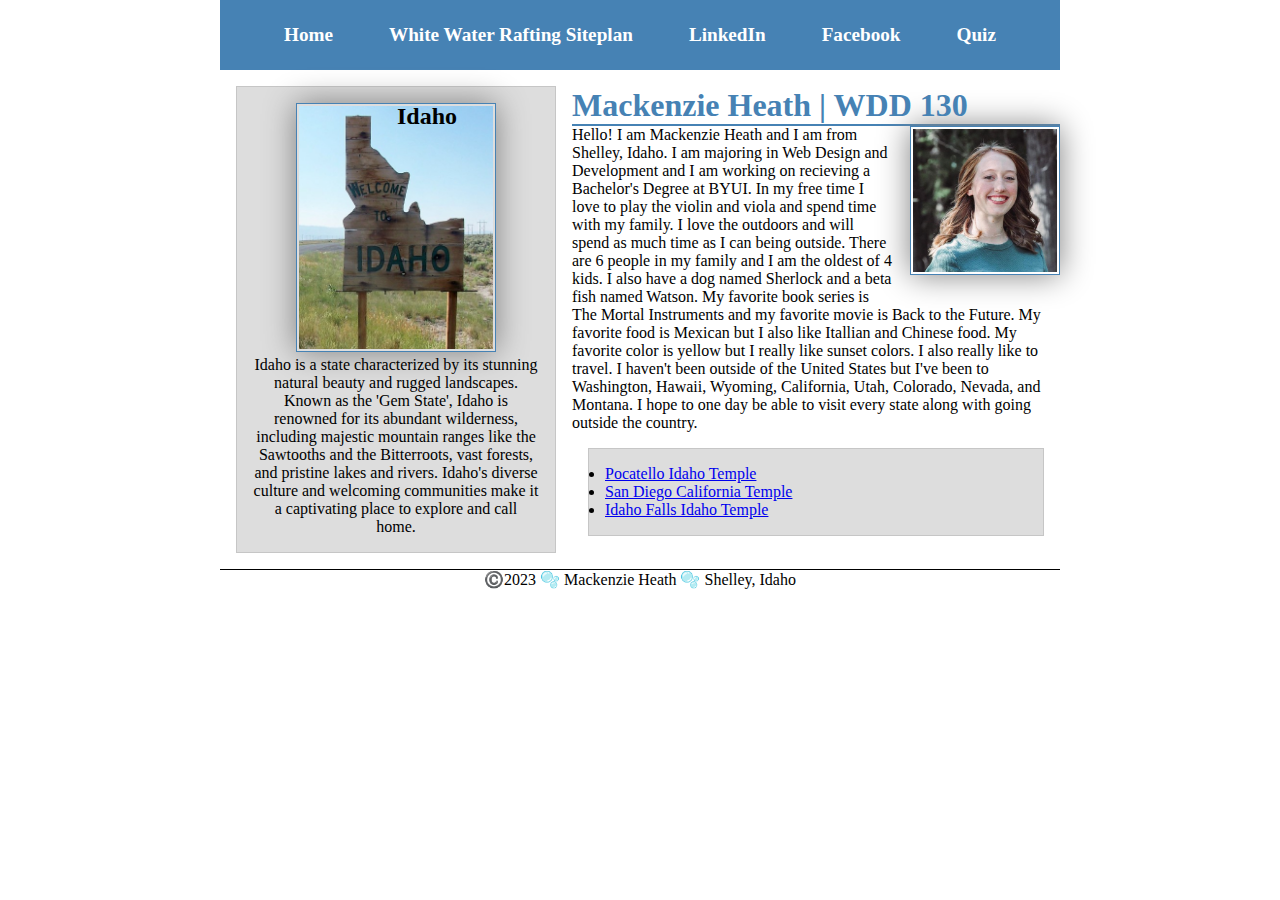
<file: index.html>
<!DOCTYPE html>
<html lang="en-US">
    <head>
        <meta charset="UTF-8">
        <meta name="viewport" content="width=device-width, initial-scale=1.0">
        <title>Mackenzie Heath | WDD 130</title>
        <meta name="description" content="The purpose of this page is for people to get to know me as the 
        webdesigner and where I'm from.">
        <meta name="author" content="Mackenzie Heath">
        <link rel="stylesheet" href="styles/styles.css">
    </head>
    <body>
        <header>
            <nav>
                <a href="wwr/index.html">Home</a>
                <a href="wwr/site-plan-rafting.html">White Water Rafting Siteplan</a>
                <a href="https://linkedin.com">LinkedIn</a>
                <a href="https://facebook.com">Facebook</a>
                <a href="quiz.html">Quiz</a>
            </nav>
        </header>
        <div class="grid">
            <main>
                <h1>Mackenzie Heath | WDD 130</h1>
                <img src="images/profile.jpg" alt="Hello, my name is Mackenzie Heath" width="200">
                <p>
                    Hello! I am Mackenzie Heath and I am from Shelley, Idaho. I am majoring in 
                    Web Design and Development and I am working on recieving a Bachelor's Degree
                    at BYUI. In my free time I love to play the violin and viola and spend time 
                    with my family. I love the outdoors and will spend as much time as I can being 
                    outside. There are 6 people in my family and I am the oldest of 4 kids. I also have
                    a dog named Sherlock and a beta fish named Watson. My favorite book series is The Mortal
                    Instruments and my favorite movie is Back to the Future. My favorite food is Mexican but I 
                    also like Itallian and Chinese food. My favorite color is yellow but I really like sunset
                    colors. I also really like to travel. I haven't been outside of the United States but I've
                    been to Washington, Hawaii, Wyoming, California, Utah, Colorado, Nevada, and Montana. I hope
                    to one day be able to visit every state along with going outside the country.
                </p>
                <ul class="box">
                    <li><a href="https://www.churchofjesuschrist.org/temples/details/pocatello-idaho-temple?lang=eng" target="_blank">Pocatello Idaho Temple</a></li>
                    <li><a href="https://www.churchofjesuschrist.org/temples/details/san-diego-california-temple?lang=eng" target="_blank">San Diego California Temple</a></li>
                    <li><a href="https://www.churchofjesuschrist.org/temples/details/idaho-falls-idaho-temple?lang=eng" target="_blank">Idaho Falls Idaho Temple</a></li>
                </ul>
            </main>
            <aside class="box">
                <h2>Idaho</h2>
                <img src="images/Idaho.jpg" alt="Welcome to Idaho">
                <p>Idaho is a state characterized by its stunning natural beauty and rugged landscapes. 
                    Known as the 'Gem State', Idaho is renowned for its abundant wilderness, including majestic 
                    mountain ranges like the Sawtooths and the Bitterroots, vast forests, and pristine lakes and rivers. 
                    Idaho's diverse culture and welcoming communities make it a captivating place to explore and call home. </p>
            </aside>
        </div>
        <footer>
            <p>©️2023 🫧 Mackenzie Heath 🫧 Shelley, Idaho</p>
        </footer>
    </body>
    <!--Last Modified 10/23/23-->
</html>
</file>
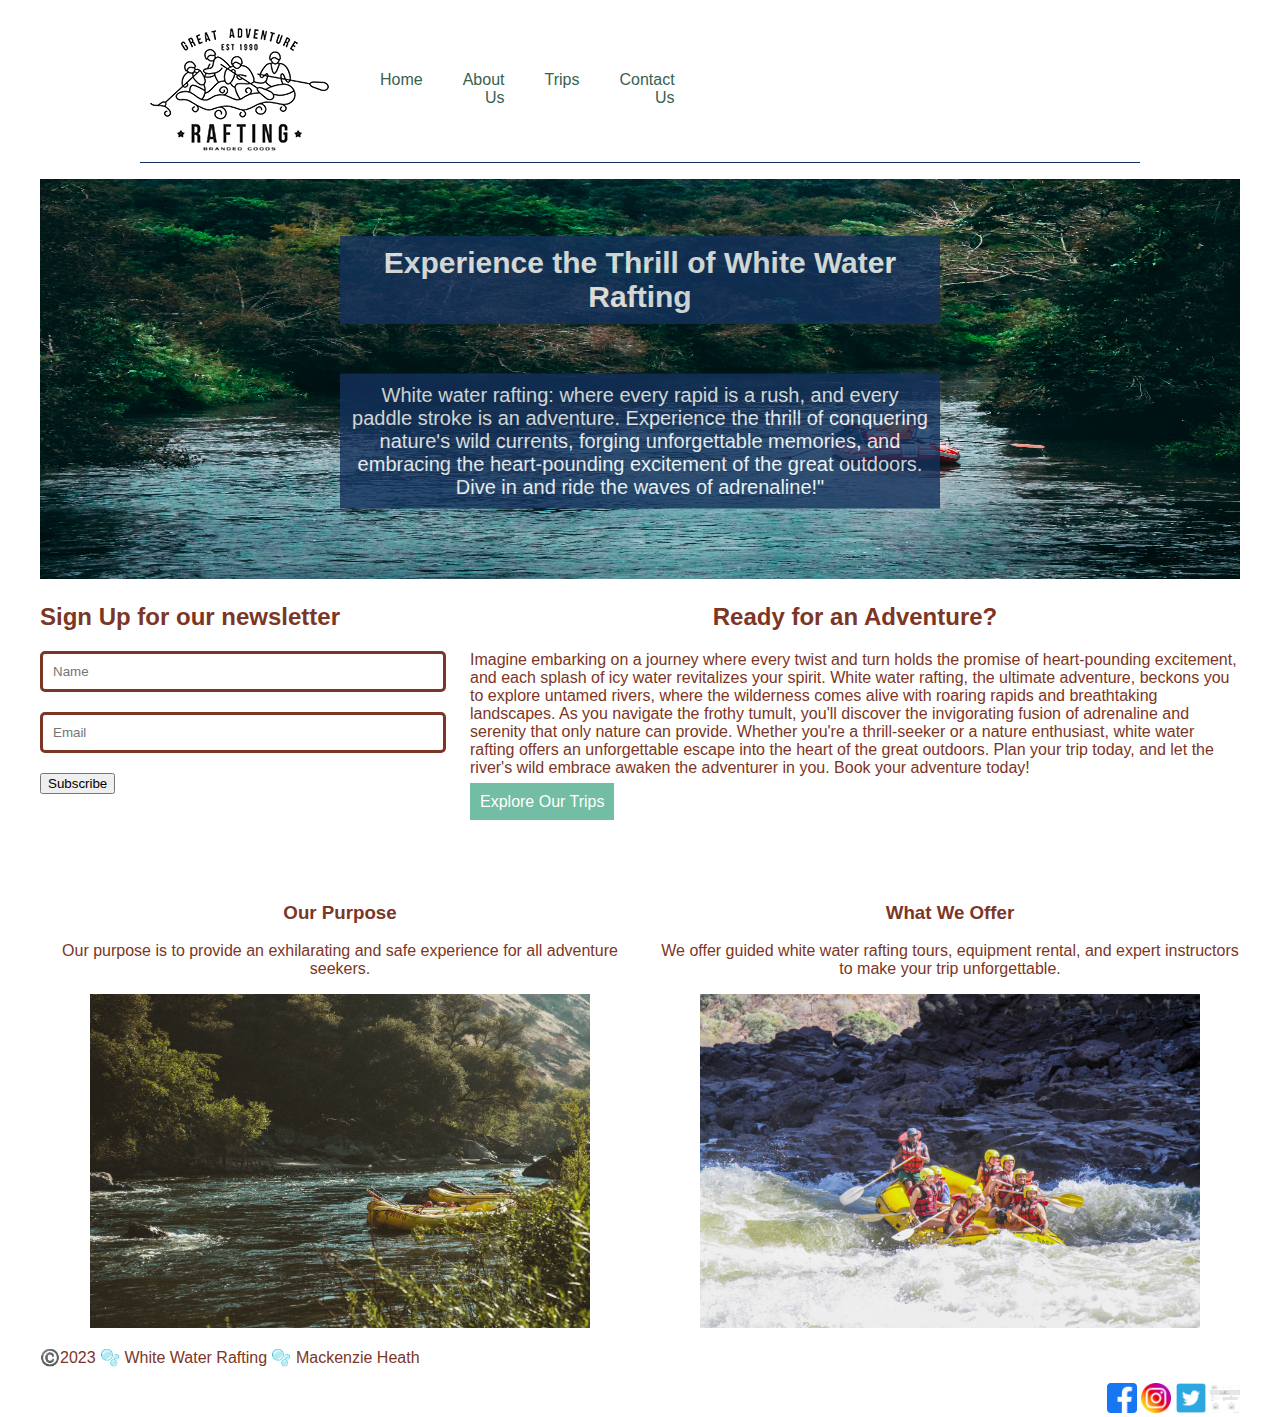
<file: wwr/index.html>
<!DOCTYPE html>
<html lang="en">
<head>
    <meta charset="UTF-8">
    <meta http-equiv="X-UA-Compatible" content="IE=edge">
    <meta name="viewport" content="width=device-width, initial-scale=1.0">
    <title>Home | Great Adventure Rafting</title>
    <meta name="description" content="The purpose of this Home page is to introduce the company Great Adventure Rafting, convey its 
    mission and values, and establish trust with website visitors by providing insight into its history 
    and the people behind the organization.">
    <meta name="author" content="Mackenzie Heath">
    <link rel="stylesheet" href="styles/rafting.css">
</head>
<body>
    <header>
        <img class="logo" src="images/rafting-logo.png" alt="Rafting Site Logo">
        <nav class="navigation">
            <a href="index.html">Home</a>
            <a href="about.html">About Us</a>
            <a href="trips.html">Trips</a>
            <a href="contact.html">Contact Us</a>
        </nav>
    </header>
    <main>
        <div class="message">
            <img src="images/raft.jpg" alt="Big Raft">
            <h1>Experience the Thrill of White Water Rafting</h1>
            <p>
                White water rafting: where every rapid is a rush, and every paddle stroke is an adventure. 
                Experience the thrill of conquering nature's wild currents, forging unforgettable memories, 
                and embracing the heart-pounding excitement of the great outdoors. Dive in and ride the waves 
                of adrenaline!"
            </p>
        </div>
        <div class="griddy"> 
            <section class="newsletter">
                <h2>Sign Up for our newsletter</h2>
                <form>
                    <input type="text" placeholder="Name">
                    <input type="text" placeholder="Email">
                    <button type="submit">Subscribe</button>
                </form>
            </section>
            <section class="cta">
                <h2>Ready for an Adventure?</h2>
                <p>
                    Imagine embarking on a journey where every twist and turn holds the promise of heart-pounding 
                    excitement, and each splash of icy water revitalizes your spirit. White water rafting, the ultimate 
                    adventure, beckons you to explore untamed rivers, where the wilderness comes alive with roaring rapids 
                    and breathtaking landscapes. As you navigate the frothy tumult, you'll discover the invigorating fusion 
                    of adrenaline and serenity that only nature can provide. Whether you're a thrill-seeker or a nature enthusiast, 
                    white water rafting offers an unforgettable escape into the heart of the great outdoors. Plan your trip today, 
                    and let the river's wild embrace awaken the adventurer in you. Book your adventure today!
                </p>
                <a href="./trips.html">Explore Our Trips</a>
            </section>
        </div>
        <section class="purpose">
            <div class="p-items">
                <h3>Our Purpose</h3>
                <p>
                    Our purpose is to provide an exhilarating and safe experience for all adventure seekers.
                </p>
                <img src="images/raft2.jpg" alt="Rafting">
            </div>
            <div class="o-items">
                <h3>What We Offer</h3>                <p>
                    We offer guided white water rafting tours, equipment rental, and expert instructors to make your trip unforgettable.
                </p>
                <img src="images/raft3.jpg" alt="Raft">
            </div>
        </section>
    </main>
    <footer>
        <p>©️2023 🫧 White Water Rafting 🫧 Mackenzie Heath</p>
        <nav class="sociallinks">
            <a href="https://facebook.com">
                <img src="images/fbicon.png" alt="Facebook" width="30">
            </a>
            <a href="https://instagram.com">
                <img src="images/igicon.png" alt="Instagram" width="30">
            </a>
            <a href="https://twitter.com">
                <img src="images/twicon.png" alt="Twitter" width="30">
            </a>
            <a href="images/home-wireframe.png">
                <img src="images/home-wireframe.png" alt="Wireframe" width="30">
            </a>
        </nav>
    </footer>
</body>
</html>
</file>
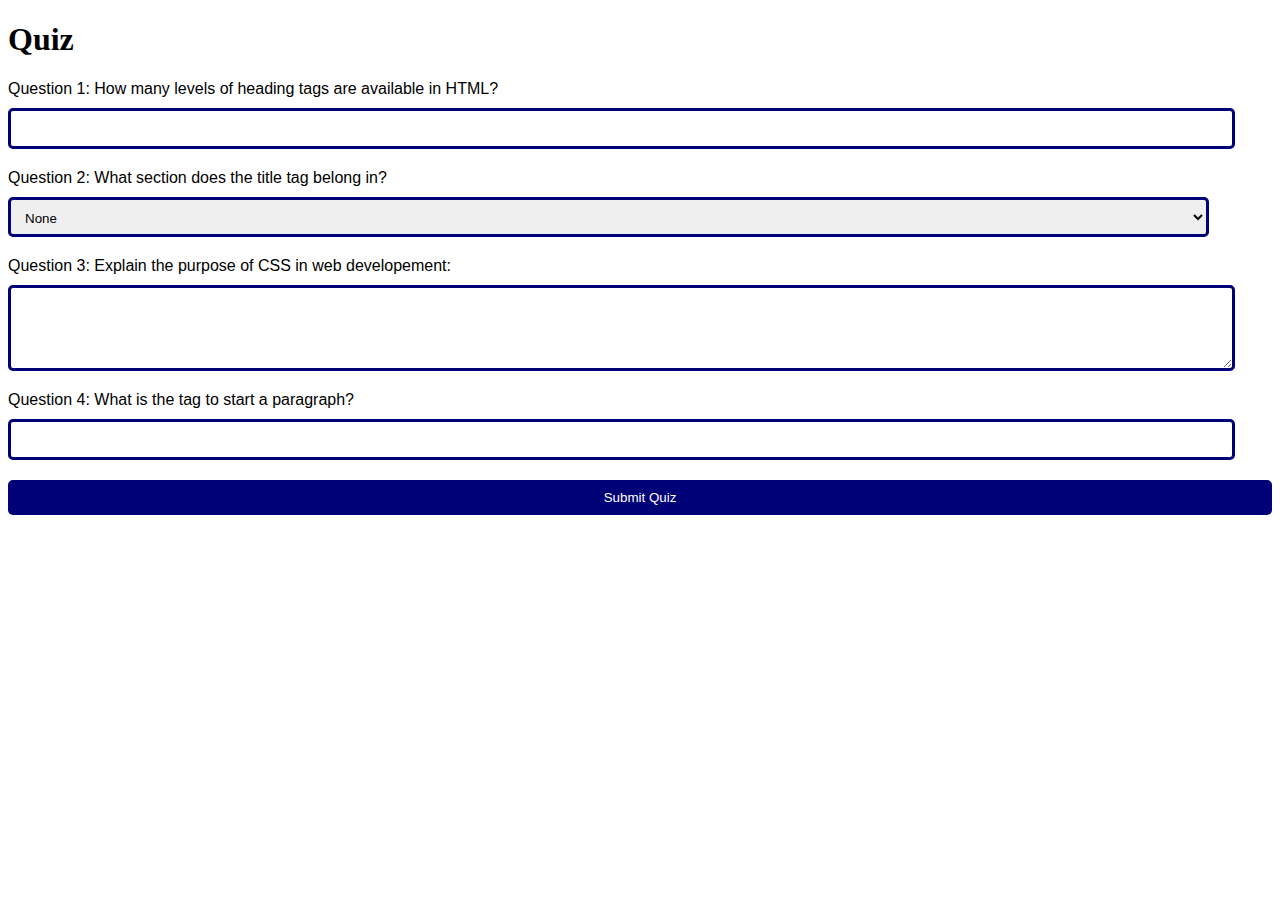
<file: quiz.html>
<!DOCTYPE html>
<html lang="en">
<head>
    <meta charset="UTF-8">
    <meta name="viewport" content="width=device-width, initial-scale=1.0">
    <title>HTML and CSS Quiz</title>
    <meta name="description" content="description">
    <meta name="author" content="Mackenzie Heath">
    <link rel="stylesheet" type="text/css" href="styles/quiz.css">
</head>
<body>
    <h1>Quiz</h1>
    <form action="submit_quiz.php" method="post">
        <label for="q1">Question 1: How many levels of heading tags are available in HTML?</label>
        <input type="number" id="q1" name="q1" required>

        <label for="q2">Question 2: What section does the title tag belong in?</label>
        <select id="q2" name="q2" required>
            <option value="a">None</option>
            <option value="b"> &lt;head&gt; </option>
            <option value="c"> &lt;body&gt; </option>
            <option value="d"> &lt;paragraph&gt; </option>
        </select>

        <label for="q3">Question 3: Explain the purpose of CSS in web developement:</label>
        <textarea id="q3" name="q3" rows="4" required></textarea>

        <label for="q4">Question 4: What is the tag to start a paragraph?</label>
        <input type="text" id="q4" name="q4" required>

        <button type="submit">Submit Quiz</button>
    </form>
</body>
</html>
</file>
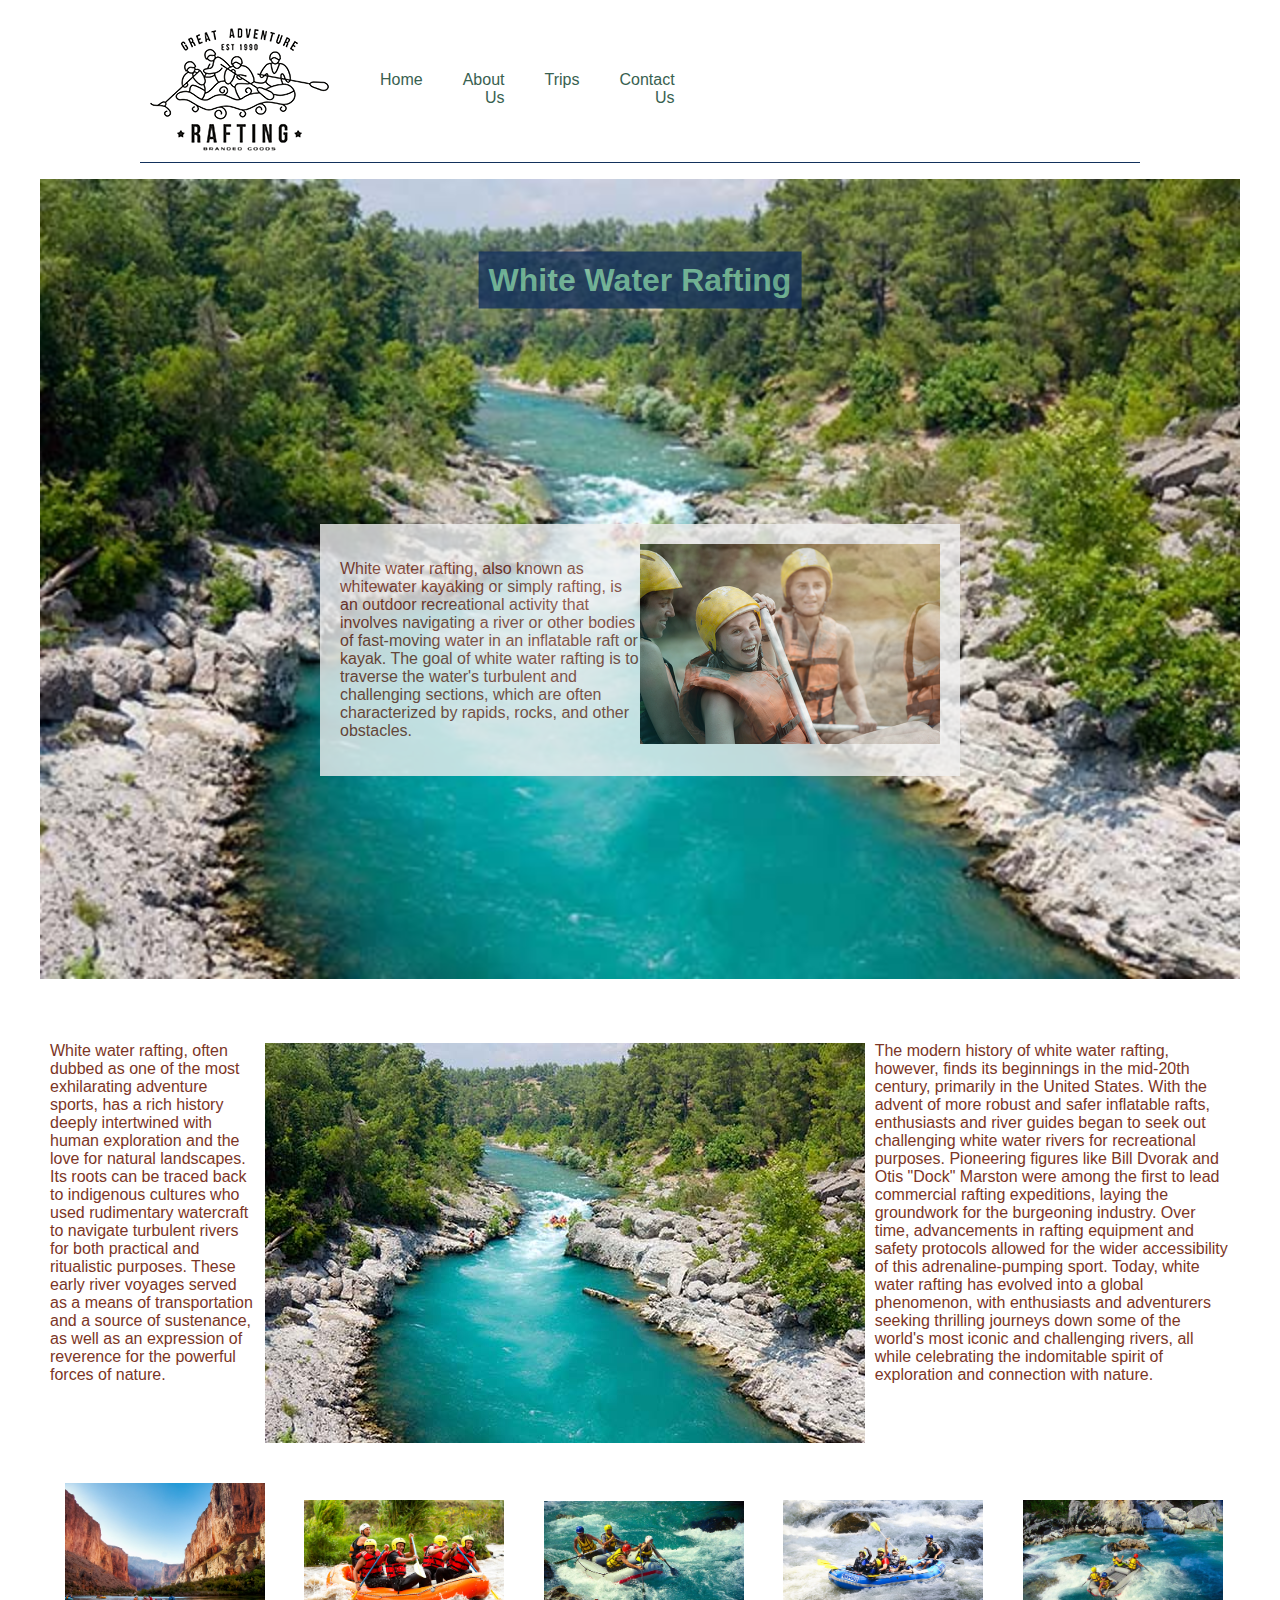
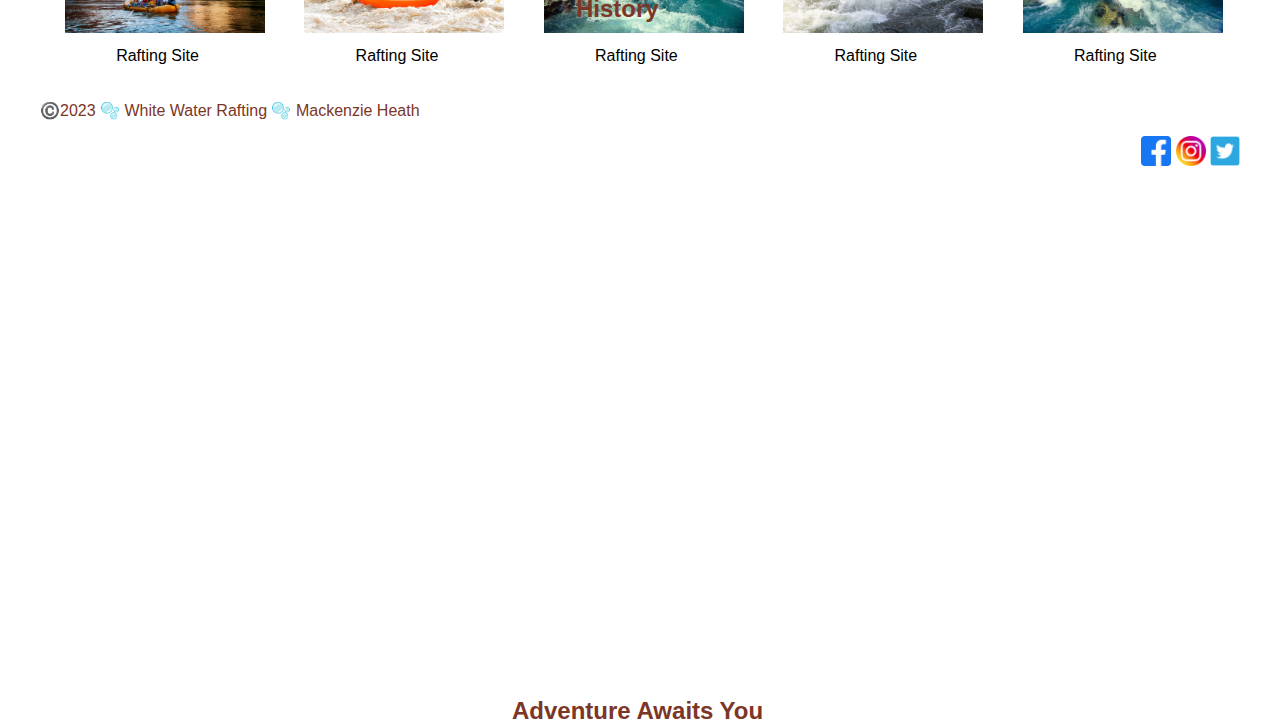
<file: wwr/about.html>
<!DOCTYPE html>
<html lang="en">
<head>
    <meta charset="UTF-8">
    <meta http-equiv="X-UA-Compatible" content="IE=edge">
    <meta name="viewport" content="width=device-width, initial-scale=1.0">
    <title>About Us | Great Adventure Rafting</title>
    <meta name="description" content="The purpose of this About Us page is to introduce the company Great Adventure Rafting, convey its 
    mission and values, and establish trust with website visitors by providing insight into its history 
    and the people behind the organization.">
    <meta name="author" content="Mackenzie Heath">
    <link rel="stylesheet" href="styles/rafting.css">
</head>
<body>
    <header>
        <img class="logo" src="images/rafting-logo.png" alt="Rafting Site Logo">
        <nav class="navigation">
            <a href="index.html">Home</a>
            <a href="about.html">About Us</a>
            <a href="trips.html">Trips</a>
            <a href="contact.html">Contact Us</a>
        </nav>
    </header>
    <main>
        <div class="hero">
            <img src="images/bgimg.jpg" alt="Background">
            <h1>White Water Rafting</h1>
        </div>
        <article class="happy">
            <img src="images/happyclient.png" alt="Happy Client">
            <p>
                White water rafting, also known as whitewater kayaking or simply rafting, is an outdoor 
                recreational activity that involves navigating a river or other bodies of fast-moving water 
                in an inflatable raft or kayak. The goal of white water rafting is to traverse the water's 
                turbulent and challenging sections, which are often characterized by rapids, rocks, and other 
                obstacles.
            </p>
        </article>
        <section class="hist">
            <h2 class="hist-title">History</h2>
            <p class="left-paragraph">
                White water rafting, often dubbed as one of the most exhilarating adventure sports, has a rich history deeply intertwined 
                with human exploration and the love for natural landscapes. Its roots can be traced back to indigenous cultures who used 
                rudimentary watercraft to navigate turbulent rivers for both practical and ritualistic purposes. These early river voyages 
                served as a means of transportation and a source of sustenance, as well as an expression of reverence for the powerful 
                forces of nature.
            </p>
            <img src="images/bgimg.jpg" alt="history-img">
            <p class="right-paragraph">
                The modern history of white water rafting, however, finds its beginnings in the mid-20th century, primarily in the 
                United States. With the advent of more robust and safer inflatable rafts, enthusiasts and river guides began to seek 
                out challenging white water rivers for recreational purposes. Pioneering figures like Bill Dvorak and Otis "Dock" Marston 
                were among the first to lead commercial rafting expeditions, laying the groundwork for the burgeoning industry. Over time, 
                advancements in rafting equipment and safety protocols allowed for the wider accessibility of this adrenaline-pumping sport. 
                Today, white water rafting has evolved into a global phenomenon, with enthusiasts and adventurers seeking thrilling journeys 
                down some of the world's most iconic and challenging rivers, all while celebrating the indomitable spirit of exploration and 
                connection with nature.
            </p>
        </section>
        <section class="adventure">
            <h2>Adventure Awaits You</h2>
                <figure>
                    <img src="images/wwr1.jpg">
                    <figcaption>Rafting Site</figcaption>
                </figure>
                <figure>
                    <img src="images/wwr2.jpg">
                    <figcaption>Rafting Site</figcaption>
                </figure>
                <figure>
                    <img src="images/wwr3.jpg">
                    <figcaption>Rafting Site</figcaption>
                </figure>
                <figure>
                    <img src="images/wwr4.jpg">
                    <figcaption>Rafting Site</figcaption>
                </figure>
                <figure>
                    <img src="images/wwr5.jpg">
                    <figcaption>Rafting Site</figcaption>
                </figure>
        </section>
    </main>
    <footer>
        <p>©️2023 🫧 White Water Rafting 🫧 Mackenzie Heath</p>
        <nav class="sociallinks">
            <a href="https://facebook.com">
                <img src="images/fbicon.png" alt="Facebook" width="30">
            </a>
            <a href="https://instagram.com">
                <img src="images/igicon.png" alt="Instagram" width="30">
            </a>
            <a href="https://twitter.com">
                <img src="images/twicon.png" alt="Twitter" width="30">
            </a>
        </nav>
    </footer>
</body>
</html>
</file>
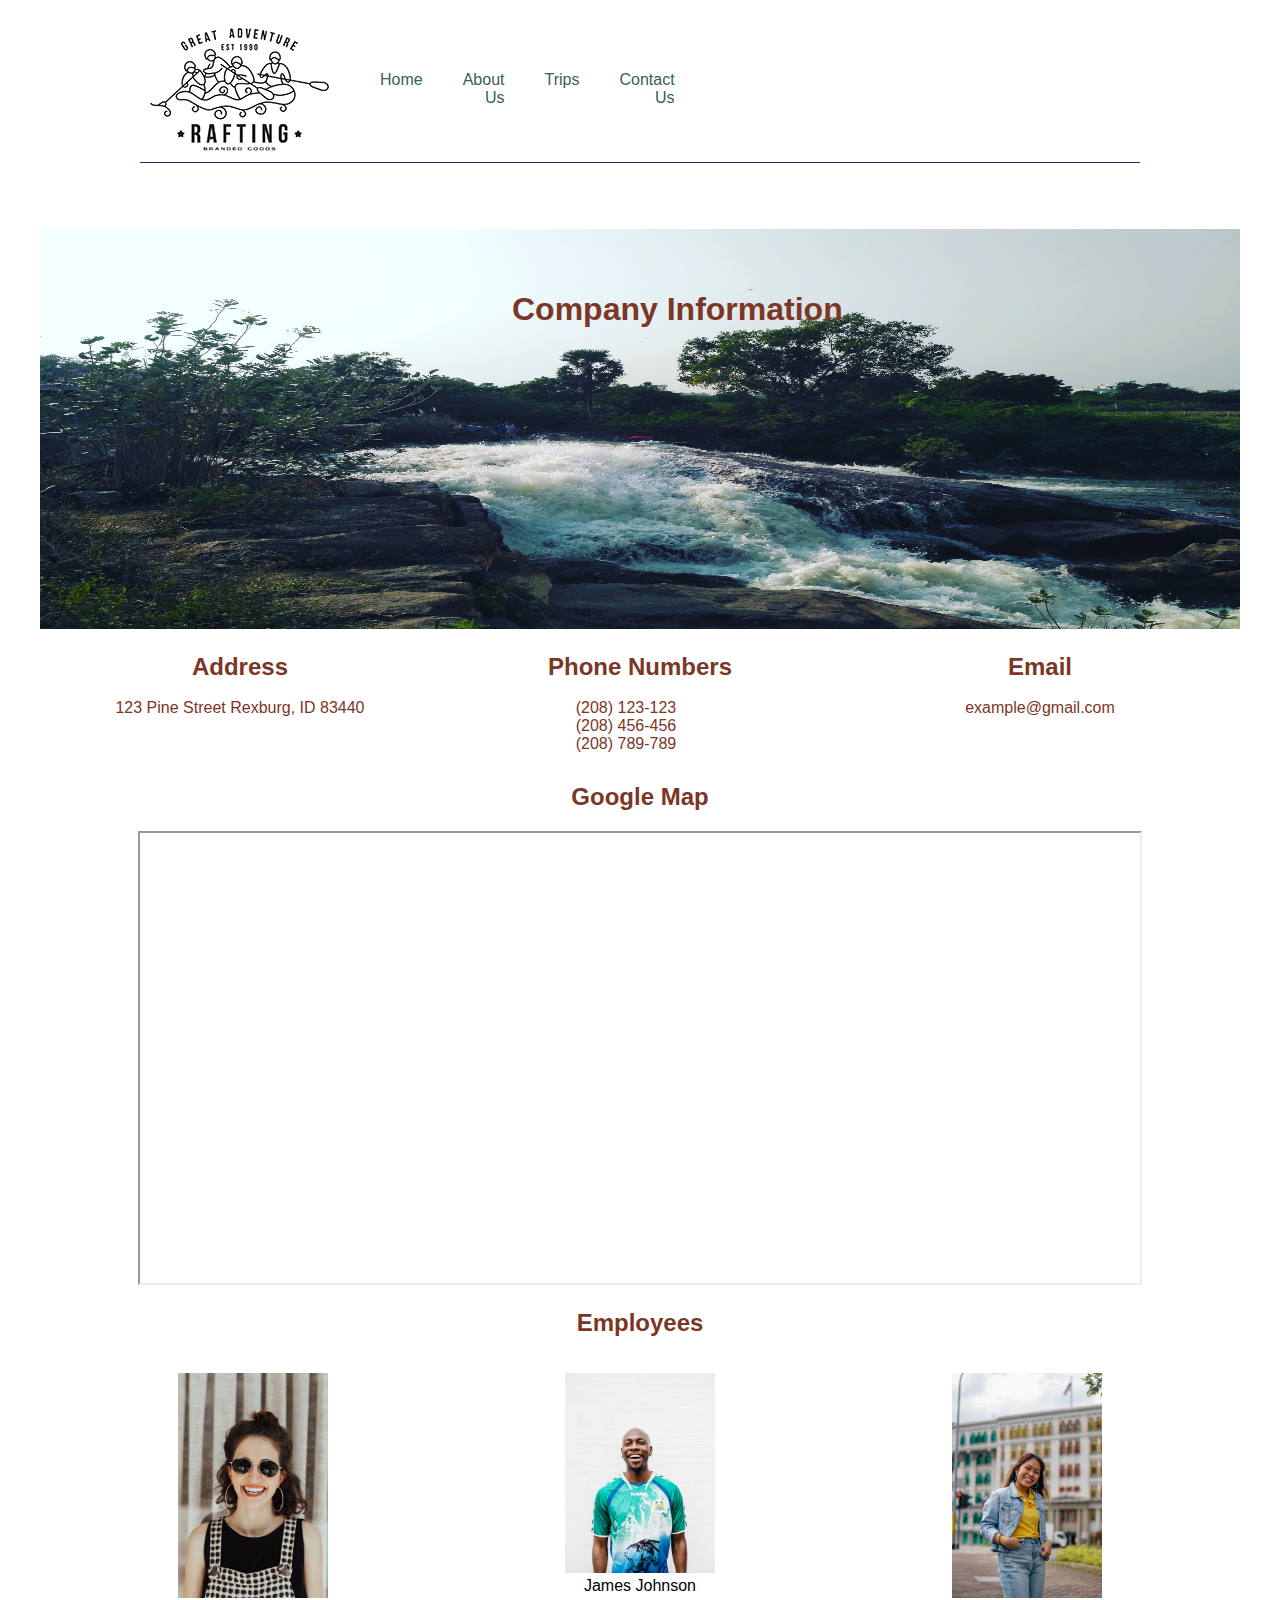
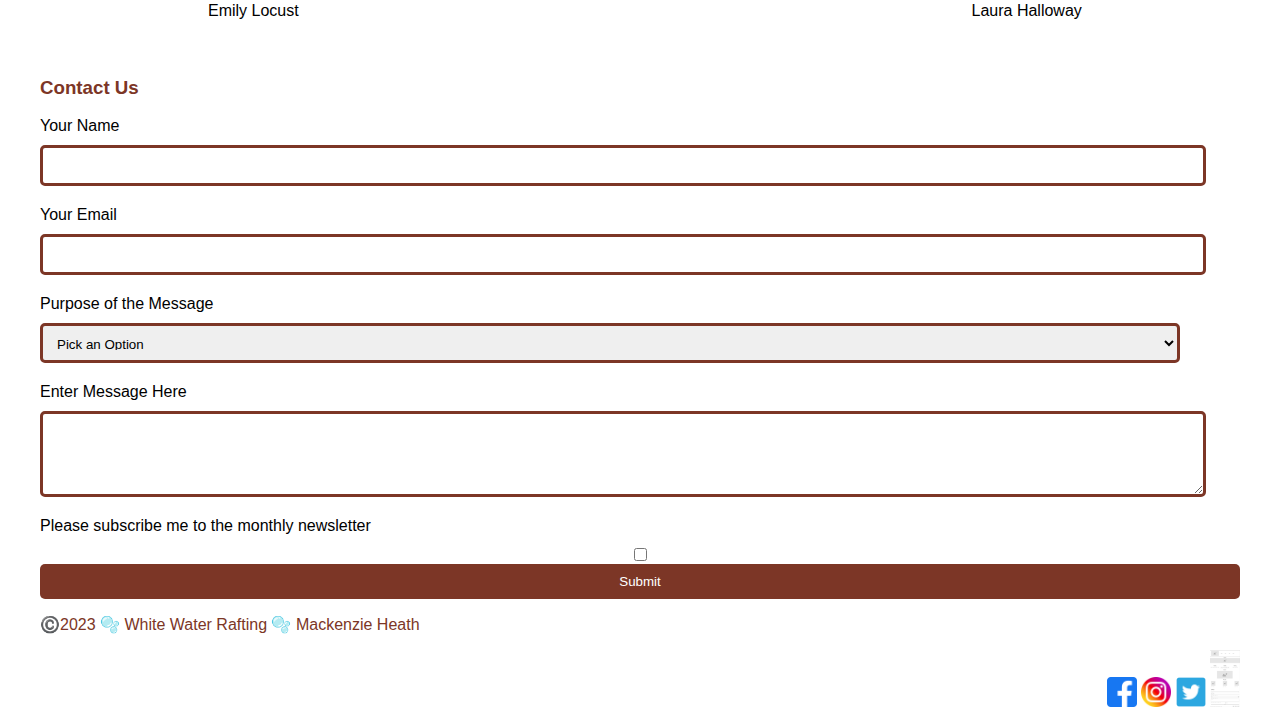
<file: wwr/contact.html>
<!DOCTYPE html>
<html lang="en">
<head>
    <meta charset="UTF-8">
    <meta http-equiv="X-UA-Compatible" content="IE=edge">
    <meta name="viewport" content="width=device-width, initial-scale=1.0">
    <title>Contact | Great Adventure Rafting</title>
    <meta name="description" content="The purpose of this Contact page is to facilitate communication between the 
    company Great Adventure Rafting and website visitors, enabling inquiries, feedback, and support requests, ultimately enhancing 
    customer engagement and service.">
    <meta name="author" content="Mackenzie Heath">
    <link rel="stylesheet" type="text/css" href="styles/rafting.css">
</head>
<body>
    <header>
        <img class="logo" src="images/rafting-logo.png" alt="Rafting Site Logo">
        <nav class="navigation">
            <a href="index.html">Home</a>
            <a href="about.html">About Us</a>
            <a href="trips.html">Trips</a>
            <a href="contact.html">Contact Us</a>
        </nav>
    </header>
    <main>
        <div class="company">
            <img src="images/water.jpg" alt="Rafting image">
            <h1>Company Information</h1>
        </div>
        <section class="info">
            <h2>Address</h2>
            <p class="addp">
                123 Pine Street Rexburg, ID 83440
            </p>

            <h2 class="number">Phone Numbers</h2>
            <p class="phonep">
                (208) 123-123
                (208) 456-456
                (208) 789-789
            </p>

            <h2 class="email">Email</h2>
            <p class="emailp">
                example@gmail.com
            </p>
        </section>
        <section class="map">
            <div>
                <h2>Google Map</h2>
                <iframe src="https://www.google.com/maps/embed?pb=!1m18!1m12!1m3!1d9383.760287662455!2d-111.27555108192423!3d44.497671406968465!2m3!1f0!2f0!3f0!3m2!1i1024!2i768!4f13.1!3m3!1m2!1s0x5351a07d06dfac21%3A0x6189641460e9e5ac!2sIsland%20Park%2C%20ID!5e0!3m2!1sen!2sus!4v1697608332419!5m2!1sen!2sus" 
                width="1000" height="450" allowfullscreen="" loading="lazy" referrerpolicy="no-referrer-when-downgrade"></iframe>
            </div>
        </section>
        <h2 class="employeeh2">Employees</h2>
        <section class="employee">
            <figure>
                <img src="images/employee1.jpg" alt="Employee 1">
                <figcaption>Emily Locust</figcaption>
            </figure>
            <figure>
                <img src="images/employee2.jpg" alt="Employee 2">
                <figcaption>James Johnson</figcaption>
            </figure>
            <figure>
                <img src="images/employee3.jpg" alt="Employee 3">
                <figcaption>Laura Halloway</figcaption>
            </figure>
        </section>
        <section class="contact">
            <h3>Contact Us</h3>
            <form action="submit_quiz.php" method="post">
                <label for="q1">Your Name</label>
                <input type="text" id="q1" name="q1" required>

                <label for="q2">Your Email</label>
                <input type="text" id="q2" name="q2" required>
        
                <label for="q3">Purpose of the Message</label>
                <select id="q3" name="q3" required>
                    <option value="">Pick an Option</option>
                    <option value="b">General Inquiry</option>
                    <option value="c">Reservation Question</option>
                    <option value="d">Website Suggestion</option>
                </select>
        
                <label for="q4">Enter Message Here</label>
                <textarea id="q4" name="q4" rows="4" required></textarea>

                <label for="q5">Please subscribe me to the monthly newsletter</label>
                <input type="checkbox" id="q5" name="q5" value="yes">
        
                <button type="submit">Submit</button>
            </form>
        </section>

    </main>
    <footer>
        <p>©️2023 🫧 White Water Rafting 🫧 Mackenzie Heath</p>
        <nav class="sociallinks">
            <a href="https://facebook.com">
                <img src="images/fbicon.png" alt="Facebook" width="30">
            </a>
            <a href="https://instagram.com">
                <img src="images/igicon.png" alt="Instagram" width="30">
            </a>
            <a href="https://twitter.com">
                <img src="images/twicon.png" alt="Twitter" width="30">
            </a>
            <a href="images/contact-wireframe.png">
                <img src="images/contact-wireframe.png" alt="Wireframe" width="30">
            </a>
        </nav>
    </footer>
</body>
</html>
</file>
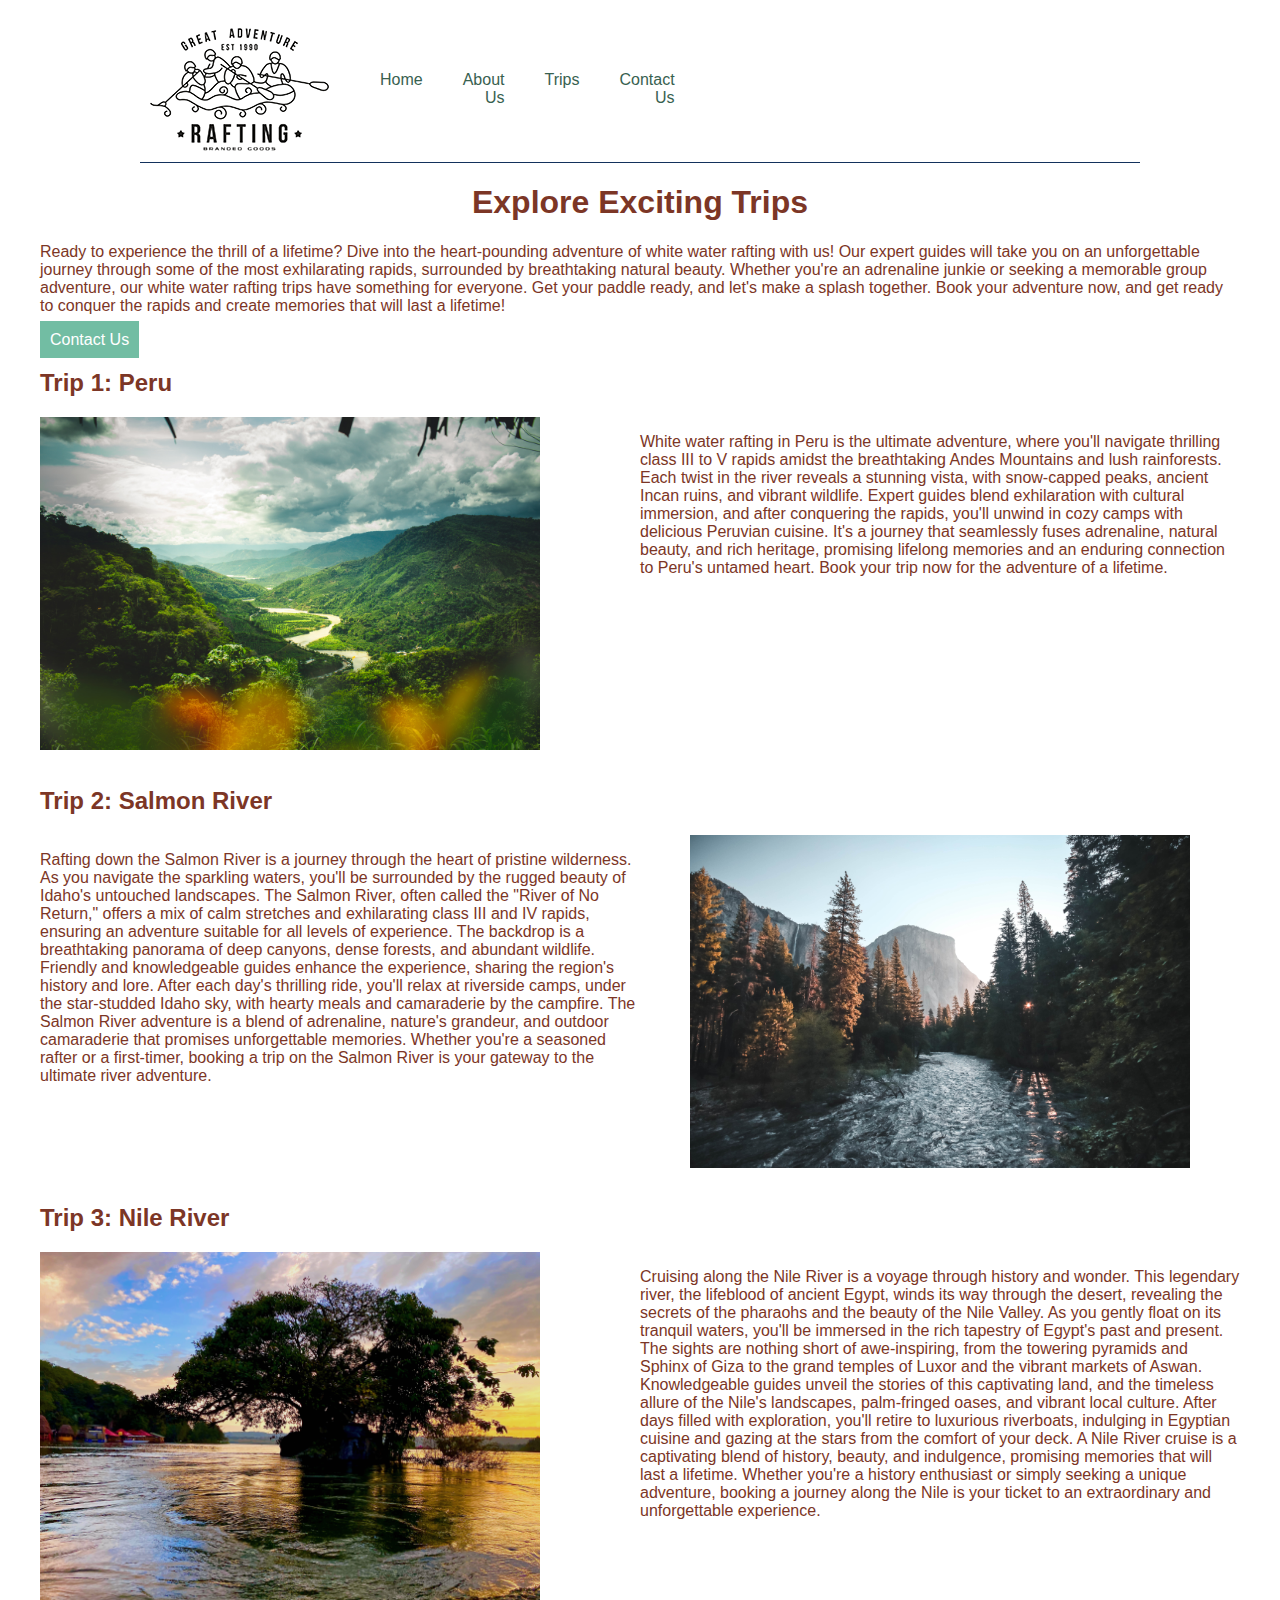
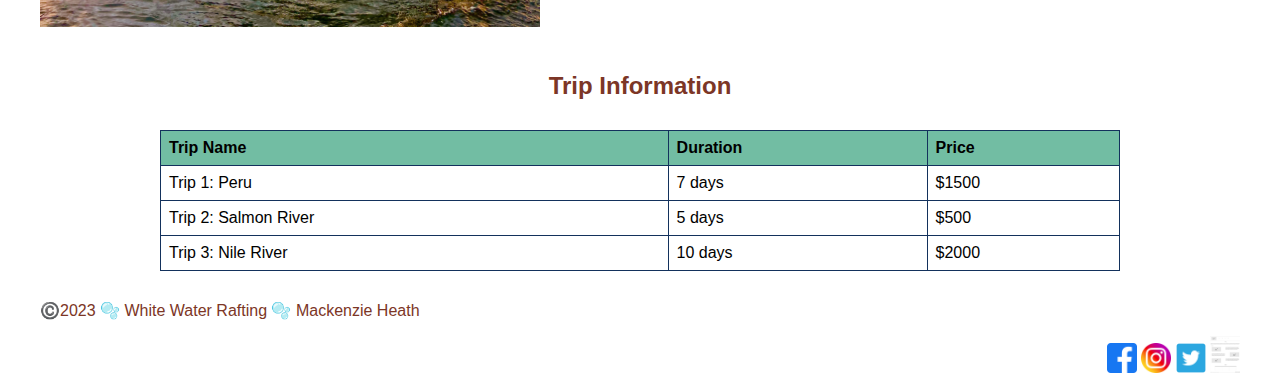
<file: wwr/trips.html>
<!DOCTYPE html>
<html lang="en">
<head>
    <meta charset="UTF-8">
    <meta http-equiv="X-UA-Compatible" content="IE=edge">
    <meta name="viewport" content="width=device-width, initial-scale=1.0">
    <title>Trips | Great Adventure Rafting</title>
    <meta name="description" content="The purpose of this Trips page is to inform, inspire, and convert 
    website visitors into travelers by showcasing available travel experiences, providing essential 
    information, and encouraging bookings and inquiries for Great Adventure Rafting.">
    <meta name="author" content="Mackenzie Heath">
    <link rel="stylesheet" href="styles/rafting.css">
</head>
<body>
    <header>
        <img class="logo" src="images/rafting-logo.png" alt="Rafting Site Logo">
        <nav class="navigation">
            <a href="index.html">Home</a>
            <a href="about.html">About Us</a>
            <a href="trips.html">Trips</a>
            <a href="contact.html">Contact Us</a>
        </nav>
    </header>
    <main>
        <div class="contact">
            <h1>Explore Exciting Trips</h1>
            <p>
                Ready to experience the thrill of a lifetime? Dive into the heart-pounding adventure of white water rafting with us! 
                Our expert guides will take you on an unforgettable journey through some of the most exhilarating rapids, surrounded 
                by breathtaking natural beauty. Whether you're an adrenaline junkie or seeking a memorable group adventure, our white 
                water rafting trips have something for everyone. Get your paddle ready, and let's make a splash together. Book your 
                adventure now, and get ready to conquer the rapids and create memories that will last a lifetime!
            </p>
            <a href="contact.html">Contact Us</a>
        </div>

        <div class="t1">
            <h2>Trip 1: Peru</h2>
        </div>

        <section class="trip-1">
            <p>
                White water rafting in Peru is the ultimate adventure, where you'll navigate thrilling class III to V rapids amidst 
                the breathtaking Andes Mountains and lush rainforests. Each twist in the river reveals a stunning vista, with snow-capped 
                peaks, ancient Incan ruins, and vibrant wildlife. Expert guides blend exhilaration with cultural immersion, and after 
                conquering the rapids, you'll unwind in cozy camps with delicious Peruvian cuisine. It's a journey that seamlessly fuses 
                adrenaline, natural beauty, and rich heritage, promising lifelong memories and an enduring connection to Peru's untamed 
                heart. Book your trip now for the adventure of a lifetime.
            </p>
            <img src="images/Peru.jpg" alt="Peru">
        </section>

        <div class="t2">
            <h2>Trip 2: Salmon River</h2>
        </div>

        <section class="trip-2">
            <p>
                Rafting down the Salmon River is a journey through the heart of pristine wilderness. As you navigate the sparkling waters, 
                you'll be surrounded by the rugged beauty of Idaho's untouched landscapes. The Salmon River, often called the "River of No 
                Return," offers a mix of calm stretches and exhilarating class III and IV rapids, ensuring an adventure suitable for all 
                levels of experience. The backdrop is a breathtaking panorama of deep canyons, dense forests, and abundant wildlife. 
                Friendly and knowledgeable guides enhance the experience, sharing the region's history and lore. After each day's thrilling 
                ride, you'll relax at riverside camps, under the star-studded Idaho sky, with hearty meals and camaraderie by the campfire. 
                The Salmon River adventure is a blend of adrenaline, nature's grandeur, and outdoor camaraderie that promises unforgettable 
                memories. Whether you're a seasoned rafter or a first-timer, booking a trip on the Salmon River is your gateway to the 
                ultimate river adventure.
            </p>
            <img src="images/Salmon-River.jpg" alt="Salmon River">
        </section>

        <div class="t3">
            <h2>Trip 3: Nile River</h2>
        </div>

        <section class="trip-3">
            <p>
                Cruising along the Nile River is a voyage through history and wonder. This legendary river, the lifeblood of ancient Egypt, 
                winds its way through the desert, revealing the secrets of the pharaohs and the beauty of the Nile Valley. As you gently 
                float on its tranquil waters, you'll be immersed in the rich tapestry of Egypt's past and present. The sights are nothing 
                short of awe-inspiring, from the towering pyramids and Sphinx of Giza to the grand temples of Luxor and the vibrant markets 
                of Aswan. Knowledgeable guides unveil the stories of this captivating land, and the timeless allure of the Nile's landscapes, 
                palm-fringed oases, and vibrant local culture. After days filled with exploration, you'll retire to luxurious riverboats, 
                indulging in Egyptian cuisine and gazing at the stars from the comfort of your deck. A Nile River cruise is a captivating 
                blend of history, beauty, and indulgence, promising memories that will last a lifetime. Whether you're a history enthusiast 
                or simply seeking a unique adventure, booking a journey along the Nile is your ticket to an extraordinary and unforgettable 
                experience.
            </p>
            <img src="images/Nile-River.jpg" alt="Nile River">
        </section>
        <div class="table">
            <h2>Trip Information</h2>
        </div>
        <table>
            <thead>
                <tr>
                    <th>Trip Name</th>
                    <th>Duration</th>
                    <th>Price</th>
                </tr>
            </thead>
            <tbody>
                <tr>
                    <td>Trip 1: Peru</td>
                    <td>7 days</td>
                    <td>$1500</td>
                </tr>
                <tr>
                    <td>Trip 2: Salmon River</td>
                    <td>5 days</td>
                    <td>$500</td>
                </tr>
                <tr>
                    <td>Trip 3: Nile River</td>
                    <td>10 days</td>
                    <td>$2000</td>
                </tr>
            </tbody>
        </table>
    </main>
    <footer>
        <p>©️2023 🫧 White Water Rafting 🫧 Mackenzie Heath</p>
        <nav class="sociallinks">
            <a href="https://facebook.com">
                <img src="images/fbicon.png" alt="Facebook" width="30">
            </a>
            <a href="https://instagram.com">
                <img src="images/igicon.png" alt="Instagram" width="30">
            </a>
            <a href="https://twitter.com">
                <img src="images/twicon.png" alt="Twitter" width="30">
            </a>
            <a href="images/trip-wireframe.png">
                <img src="images/trip-wireframe.png" alt="Wireframe" width="30">
            </a>
        </nav>
    </footer>
</body>
</html>
</file>
<file: styles/styles.css>
* {
    margin: 0;
    padding: 0;
    box-sizing: border-box;
}

nav {
    background-color: steelblue;
    padding: 1rem;
    display: flex;
    justify-content: space-evenly;
    align-items: center;
}

nav a {
    color: #fff;
    display: block;
    padding: 0.5rem;
    text-decoration: none;
    font-size: 1.2rem;
    font-weight: 700;
}

h1 {
    color: steelblue;
    border-bottom: 2px solid steelblue;
}

img {
    width: 150px;
    height: auto;
    border: 1px solid steelblue;
    padding: 2px;
    box-shadow: 0 0 30px gray;
}

p {
    padding: 0;
}

main {
    max-width: 840px;
}

aside {
    width: 20rem;
    margin: 1rem;
    border: 1px solid rgba(0, 0, 0, 0.2);
    padding: 1rem;
    background-color: #eee;
    color: #333;
    text-align: center;
    position: relative; 
}

aside img {
    width: 200px;
    height: auto;
}

aside h2 {
    position: absolute;
    left: 160px;
}

main img {
    width: 150px;
    height: auto;
    border: 1px solid steelblue;
    padding: 2px;
    float: right;
    margin: 0 0 1rem 1rem;
}

footer {
    margin-top: 1em;
    border-top: 1px solid #000;
    text-align: center;
}


/* Class Selectors */

.box {
    margin: 1rem;
    border: 1px solid rgba(0,0,0,.1);
    padding: 1rem;
    background-color: #ddd;
    color: #000;
}

header, .grid, footer {
    max-width: 840px;
    margin: 0 auto;
}

.grid {
    display: grid;
    align-items: center;
}

main {
    grid-column: 2/3;
    align-items: center;
}

aside {
    width: 20rem;
    position: relative;
    grid-column: 1/2;
    grid-row: 1/2;
}
</file>
<file: wwr/styles/rafting.css>
:root {
    --primary-color: #13315C;
    --secondary-color: #72BDA3;
    --text-color: #7C3626;
    --link-color: #386150;
    --background-color: #f0f0f0;
    --footer-bg-color: #222;
    --footer-text-color: #fff;
    --heading-font: Arial, sans-serif;
    --paragraph-font: Arial, sans-serif;
}

header {
    margin: 1rem auto;
    display: grid;
    grid-template-columns: 220px 1fr 2fr;
    border-bottom: 1px solid #13315C;
    max-width: 1000px;
}

.logo img {
    margin: 0 0.25rem 0 1rem;
    width: 64px;
    height: auto;
}

nav {
    text-align: right;
    margin: auto;
}

.navigation {
    display: flex;
    list-style: none;
}

.navigation li {
    flex: 1 1 100%;
}

.navigation a {
    display: block;
    color: #386150;
    padding: 20px;
    text-decoration: none;
}

.navigatioin a:hover {
    color: #7C3626;
    font-weight: 700;
    text-decoration: underline;
}

h1, h2, h3, p {
    color: var(--text-color);
    font-family: var(--heading-font);
}


.hero h1 {
    position: absolute;
    top: 80px;
    left: 50%;
    transform: translate(-50%, -50%);
    color: var(--secondary-color);
    background-color: var(--primary-color);
    padding: 10px;
    opacity: 0.8;
}

.hist {
    display: flex;
    flex-direction:row;
    align-items: center;
    text-align: left;
}

.hist h2 {
    position: absolute;
    top: 175%;
    left: 45%;
}

.hist img {
    display: block;
    margin: auto 0;
    margin-top: 5%;
    text-align: center;
}

.hist p {
    margin: 10px;
}

.adventure figure {
    display:inline-block;
    flex-direction: row;
    margin: 10px;
    margin-top: 40px;
}

.adventure img {
    vertical-align: center;
    margin: auto;
    margin-left: 15px;
    align-items: center;
    width: 200px;
    height: auto;
}

.adventure h2 {
    position: absolute;
    top: 253%;
    left: 40%;
}

.adventure figcaption {
    text-align: center;
    margin: 10px;
}

.sociallinks a {
    text-decoration: none;
}


body {
    max-width: 1200px;
    margin: 0 auto;
    font-family: var(--paragraph-font); 
}

main {
    display: block;
}

div {
    display: block;
}


.hero {
    position: relative;
    width: 100%;
}

.hero img {
    width: 100%;
    height: auto;
}

article {
    padding: 20px;
    position: absolute;
    top: 50%;
    left: 50%;
    transform: translate(-50%, -50%);
    background-color: var(--background-color);
    text-align: start;
    opacity: 0.8;
    display: block
} 

.happy {
    margin-block: 200px;
}

.happy img{
    width: 50%;
    height: auto;
    float: right;
}

/* contact page */
.company h1 {
    position: absolute;
    top: 30%;
    left: 40%
}

.company img {
    width: 100%;
    height: 400px;
    margin-top: 50px
}

.info {
    display: grid;
    grid-template-rows: 50px 50px 30px;
    grid-template-columns: 1fr 1fr 1fr;
    text-align: center;
}

.addp {
    grid-row: 2;
    grid-column: 1;
}

.phonep {
    grid-row: 2;
    grid-column: 2;
    max-width: 140px;
    margin-left: 29%;
}

.map {
    text-align: center;
}

.employee img {
    width: 150px
}

.employeeh2 {
    text-align: center;
}

.employee {
    display: grid;
    grid-template-rows: 300px;
    grid-template-columns: 1fr 1fr 1fr;
    margin: 20px;
    text-align: center;
}

.contact form {
    margin: auto;
    display: flex;
    flex-direction: column;
}

.contact label {
    text-align: left;
    width: 100%;
    margin-bottom: 10px;
}

.contact select, input[type=text], textarea {
    width: 95%;
    padding: 10px;
    margin-bottom: 20px;
    border: 3px solid #7C3626;
    border-radius: 5px;
}

.contact select {
    height: 40px;
}

.contact button {
    background-color: #7C3626;
    color: white;
    border: none;
    padding: 10px 20px;
    border-radius: 5px;
    cursor: pointer;
}

/* trips page */
.table {
    text-align: center;
    margin-top: 70px;
}

table {
    border-collapse: collapse;
    width: 80%;
    margin: 30px auto;
}

th, td {
    border: 1px solid #13315C;
    padding: 8px;
    text-align: left;
}

th {
    background-color: #72BDA3;
}

.trip-3 img {
    width: 500px;
}

.contact h1 {
    text-align: center;
}

.contact a {
    background-color:#72BDA3;
    padding: 10px;
    color: white;
    text-decoration: none;
}

.contact a:hover {
    background-color: yellow;
    padding: 15px;
    color: blue
}

/* Trip 1 */
.trip-1 {
    display: grid;
    grid-template-columns: 2fr 2fr;
    grid-template-rows: 350px;
}

.trip-1 p {
    grid-column: 2;
    grid-row: 1;
    text-align: left;
}

.trip-1 img {
    width: 500px;
}

.t1 h2 {
    text-align: left;
}

/* Trip 2 */
.trip-2 {
    display: grid;
    grid-template-columns: 2fr 2fr;
    grid-template-rows: 350px;
}

.trip-2 p {
    grid-column: 1;
    grid-row: 1;
    text-align: left;
}

.trip-2 img {
    width: 500px;
    margin-left: 50px;
}

.t2 h2 {
    text-align: left;
}

/* Trip 3 */
.trip-3 {
    display: grid;
    grid-template-columns: 2fr 2fr;
    grid-template-rows: 350px;
}

.trip-3 p {
    grid-column: 2;
    grid-row: 1;
    text-align: left;
}

.trip-3 img {
    width: 500px;
}

.t3 h2 {
    text-align: left;
}

.t-wireframe {
    text-align: center;
}


/* Home Page */
.message img {
    width: 100%;
    height: 400px;
}

.message h1 {
    position: absolute;
    top: 20%;
    left: 50%;
    transform: translate(-50%, -50%);
    font-size: 30px;
    color: white;
    background-color: var(--primary-color);
    padding: 10px;
    opacity: 0.8;
}

.message p {
    position: absolute;
    top: 60%;
    left: 50%;
    transform: translate(-50%, -50%);
    font-size: 20px;
    color: white;
    background-color: var(--primary-color);
    padding: 10px;
    opacity: 0.8;
} 

.message {
    position: relative;
    text-align: center;
}

.griddy {
    display: grid;
    grid-template-columns: 1fr 2fr;
    grid-template-rows: 100px 100px 100px;
}

.cta {
    margin-left: 30px;
}

.newsletter h2 {
    grid-column: 1;
    grid-row: 1;
}

.newsletter form {
    grid-column: 1;
    grid-row: 2;
    width: fit-content;
}

.newsletter button {
    grid-column: 1;
    grid-row: 3;
}

.cta h2 {
    grid-column: 2;
    grid-row: 1;
    text-align: center;
}

.cta p {
    grid-column: 2;
    grid-row: 2;
}

.cta a {
    grid-column: 2;
    grid-row: 3;
    background-color:#72BDA3;
    padding: 10px;
    color: white;
    text-decoration: none;
}

.cta a:hover {
    background-color: yellow;
    padding: 15px;
    color: blue
}

.p-items img, .o-items img {
    width: 500px;
}

.purpose {
    display: grid;
    grid-template-columns: 1fr 1fr;
    text-align: center;
}

.o-items {
    margin-left: 20px;
}

.p-items img {
    height: 334px;
}
</file>
<file: styles/quiz.css>
form {
    margin: 0 auto;
    font-family: Arial, sans-serif;
    display: flex;
    flex-direction: column;
}

label {
    text-align: left;
    width: 100%;
    margin-bottom: 10px;
}

select, input[type=text], input[type=number], textarea {
    width: 95%;
    padding: 10px;
    margin-bottom: 20px;
    border: 3px solid #007;
    border-radius: 5px;
}

select {
    height: 40px;
}

button {
    background-color: #007;
    color: white;
    border: none;
    padding: 10px 20px;
    border-radius: 5px;
    cursor: pointer;
}
</file>
